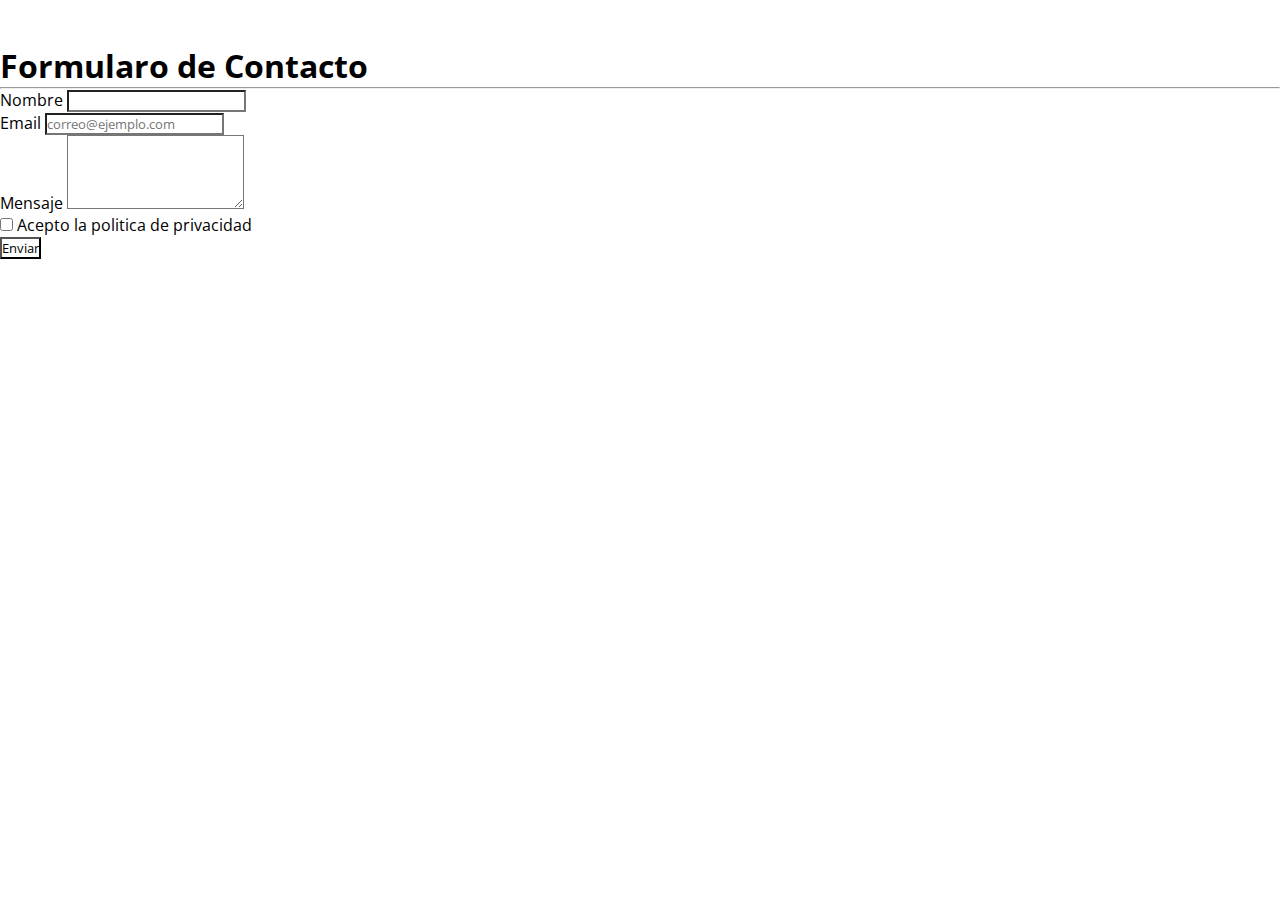
<file: contacto.html>
<!DOCTYPE html>
<html lang="en">
<head>
    <meta charset="UTF-8">
    <meta http-equiv="X-UA-Compatible" content="IE=edge">
    <meta name="viewport" content="width=device-width, initial-scale=1.0">
    <title>Formularo de Contacto</title>
    <link rel="stylesheet" href="estiloscontacto.css">
    <link href="https://cdn.jsdelivr.net/npm/bootstrap@5.0.2/dist/css/bootstrap.min.css" rel="stylesheet" integrity="sha384-EVSTQN3/azprG1Anm3QDgpJLIm9Nao0Yz1ztcQTwFspd3yD65VohhpuuCOmLASjC" crossorigin="anonymous">
    
</head>
<body>

    <div class="container">
    </br>
    </br>
        <h1 class="text-center">Formularo de Contacto</h1>
        <hr>
        <form action="enviar.php" method="post">
            <div class="mb-3">
                <label for="nombre" class="form-label">Nombre</label>
                <input type="text" class="form-control" name="nombre" id="nombre" required>
              </div>
              <div class="mb-3">
                <label for="email" class="form-label">Email</label>
                <input type="email" class="form-control" id="email" name="correo" placeholder="correo@ejemplo.com" required>
              </div>
              <div class="mb-3">
                <label for="mensaje" class="form-label">Mensaje</label>
                <textarea class="form-control" id="mensaje" name="mensaje" rows="4" required></textarea>
              </div>
              <div class="mb-3 form-check">
                <input type="checkbox" class="form-check-input" id="acepto" required>
                <label class="form-check-label" for="acepto" >Acepto la politica de privacidad</label>
              </div>
              <div class="d-grid gap-2 col-6 mx-auto">
              <button type="submit" class="btn btn-outline-success">Enviar</button>
            </div>
        </form>
        

    </div>



    
</body>
</html>
</file>
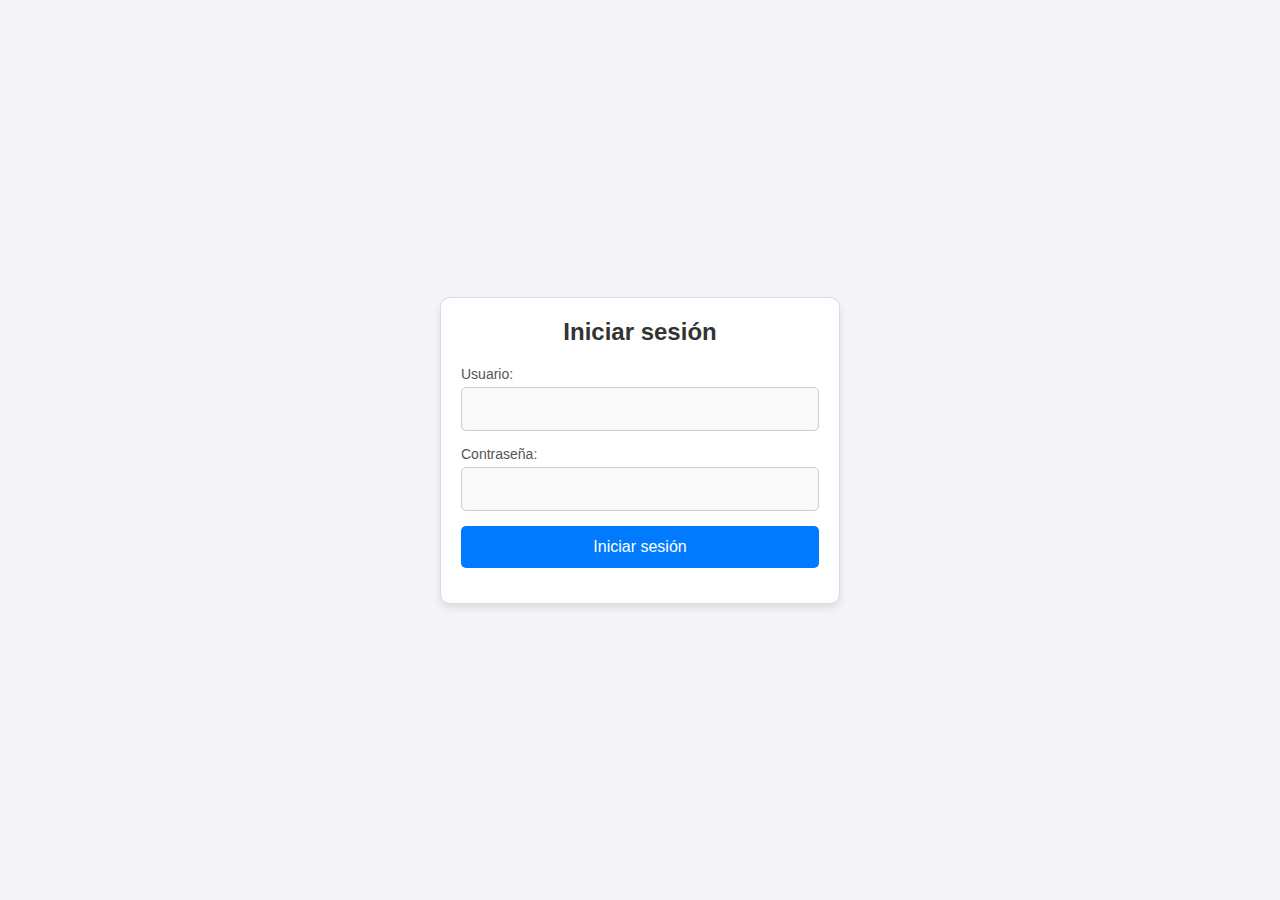
<file: login.html>
<!DOCTYPE html>
<html lang="es">
<head>
    <meta charset="UTF-8">
    <meta name="viewport" content="width=device-width, initial-scale=1.0">
    <title>Login</title>
    <link rel="stylesheet" href="styles.css">
</head>
<body>
    <div class="login-container">
        <h2>Iniciar sesión</h2>
        <form id="login-form">
            <div class="input-group">
                <label for="username">Usuario:</label>
                <input type="text" id="username" name="username" required>
            </div>
            <div class="input-group">
                <label for="password">Contraseña:</label>
                <input type="password" id="password" name="password" required>
            </div>
            <div class="input-group">
                <button type="submit">Iniciar sesión</button>
            </div>
        </form>
    </div>

    <script src="login.js"></script>
</body>
</html>
</file>
<file: estiloscontacto.css>
@import url('https://fonts.googleapis.com/css2?family=Lora&family=Open+Sans:wght@800&display=swap');

*{
    margin: 0;
    padding: 0;
    box-sizing: border-box;
    font-family: 'Open Sans', sans-serif;
    
}

*{
background-color: #ffffff;
}

.container{
    color: rgb(0, 0, 0);
}
</file>
<file: styles.css>
* {
    margin: 0;
    padding: 0;
    box-sizing: border-box;
}


body {
    font-family: 'Arial', sans-serif;
    background-color: #f4f4f9;
    display: flex;
    justify-content: center;
    align-items: center;
    height: 100vh;
}


.login-container {
    background-color: white;
    padding: 20px;
    border-radius: 10px;
    box-shadow: 0 4px 8px rgba(0, 0, 0, 0.1);
    width: 100%;
    max-width: 400px;
    text-align: center;
    border: 1px solid #ddd;
}


h2 {
    margin-bottom: 20px;
    color: #333;
    font-size: 24px;
}


.input-group {
    margin-bottom: 15px;
    text-align: left;
}


.input-group label {
    display: block;
    margin-bottom: 5px;
    color: #555;
    font-size: 14px;
}


.input-group input {
    width: 100%;
    padding: 12px;
    border: 1px solid #ccc;
    border-radius: 5px;
    font-size: 16px;
    background-color: #f9f9f9;
    transition: border-color 0.3s ease;
}


.input-group input:focus {
    border-color: #007bff;
    outline: none;
}


.input-group button {
    width: 100%;
    padding: 12px;
    background-color: #007bff;
    color: white;
    border: none;
    border-radius: 5px;
    font-size: 16px;
    cursor: pointer;
    transition: background-color 0.3s ease;
}


.input-group button:hover {
    background-color: #0056b3;
}


.alert {
    margin-top: 20px;
    font-size: 16px;
    color: #d9534f; 
}

.alert.success {
    color: #5bc0de; 
}

.alert.error {
    color: #d9534f; 
}
</file>
